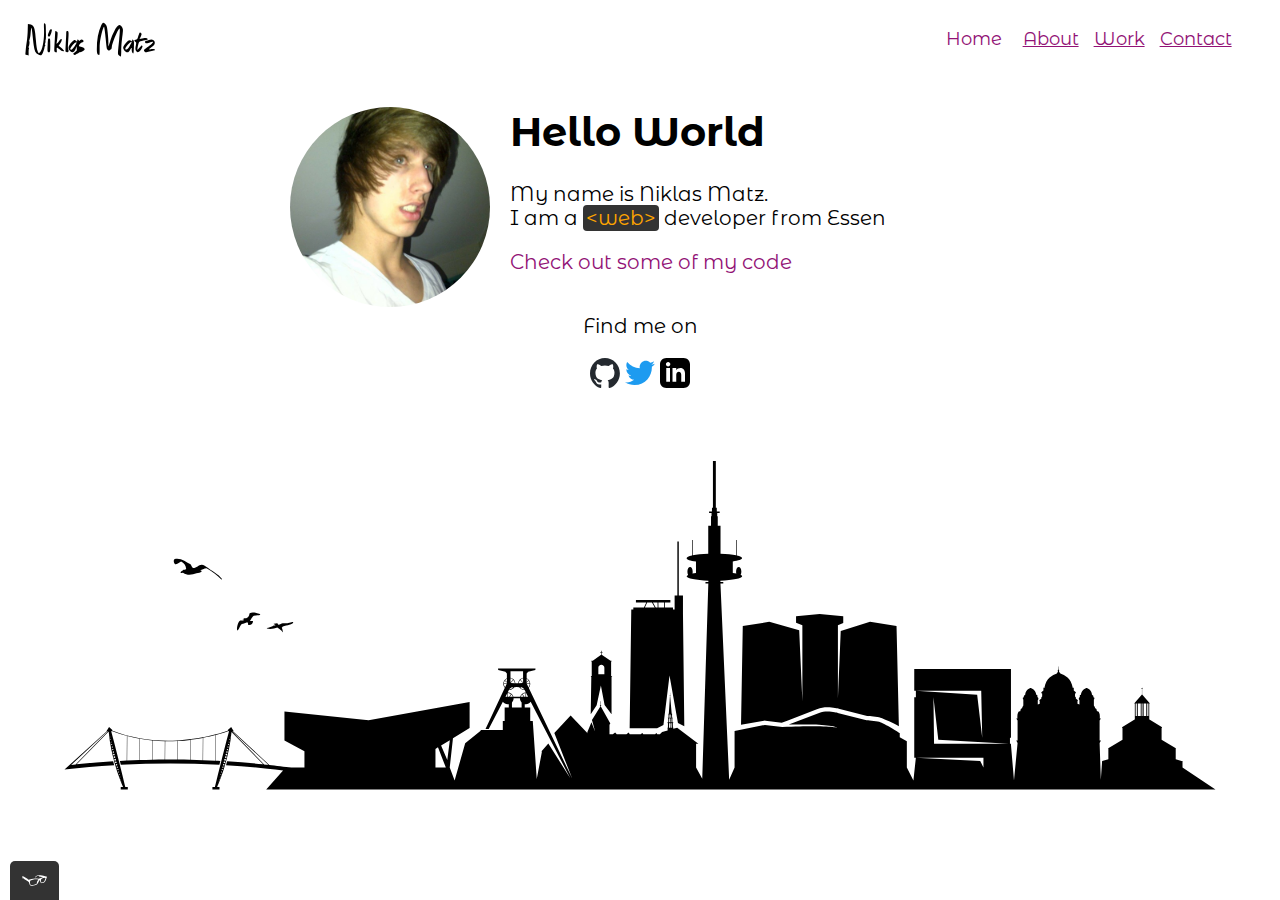
<file: index.html>
<!DOCTYPE html>
<html lang="en">

<head>
  <meta charset="UTF-8" />
  <meta name="viewport" content="width=device-width, initial-scale=1.0">
  <title>Niklas Matz - Portfolio</title>
  <link rel="icon" type="image/ico" href="img/favicon.ico">
  <link rel="stylesheet" type="text/css" href="css/normalize.css">
  <link rel="preconnect" href="https://fonts.googleapis.com">
  <link rel="stylesheet" href="https://fonts.googleapis.com/css2?family=Montserrat+Alternates:ital,wght@0,400;0,600;1,400&display=swap">
  <link rel="preconnect" href="https://fonts.gstatic.com" crossorigin>
  <link href="https://fonts.googleapis.com/css2?family=Handjet:wght@200;300;400;700&display=swap" rel="stylesheet">
  <link rel="stylesheet" type="text/css" href="css/style.production.css">
</head>

<body>
  <header class="header">
    <img class="logo" src="img/logo.svg" alt="Logo from Niklas Matz">
    <nav class="nav">
      <ul class="navl">
        <li class="navi"><a class="home" href="index.html">Home</a></li>
        <li class="navi"><a class="about" href="about.html">About</a></li>
        <li class="navi"><a class="work" href="work.html">Work</a></li>
        <li class="navi"><a class="contact" href="contact.html">Contact</a></li>
      </ul>
    </nav>
  </header>
  <main class="home">
    <img class="propic" src="img/temp_placeholder.jpg"
      alt="12 year old Picture of myself i found on google(its the only one)">
    <h1>Hello World</h1>
    <p>My name is Niklas Matz.<br>I am a <span class="highlight">&lt;web&gt;</span> developer from Essen</p>
    <a href="https://github.com">Check out some of my code</a>
  </main>
  <footer class="foot">
    <p>Find me on</p>
    <div class="socials">
      <a href="https://github.com/"><img src="img/github.svg" alt="github logo linked to  my github"></a>
      <a href="https://twitter.com/"><img src="img/twitter.svg" alt="twitter logo linked to my twitter"></a>
      <a href="https://www.linkedin.com/"><img src="img/linkedin.svg" alt="linked in logo linked to my linked in"></a>
    </div>
    <div class="il">
      <img class="skylined" src="img/esdark.svg" alt="Skyline from the Town Niklas comes from, Essen">
      <img class="skylinel" src="img/eslight.svg" alt="Skyline from the Town Niklas comes from, Essen">
    </div>
  </footer>
  <script src="js/tota11y.min.js"></script>
</body>

</html>
</file>
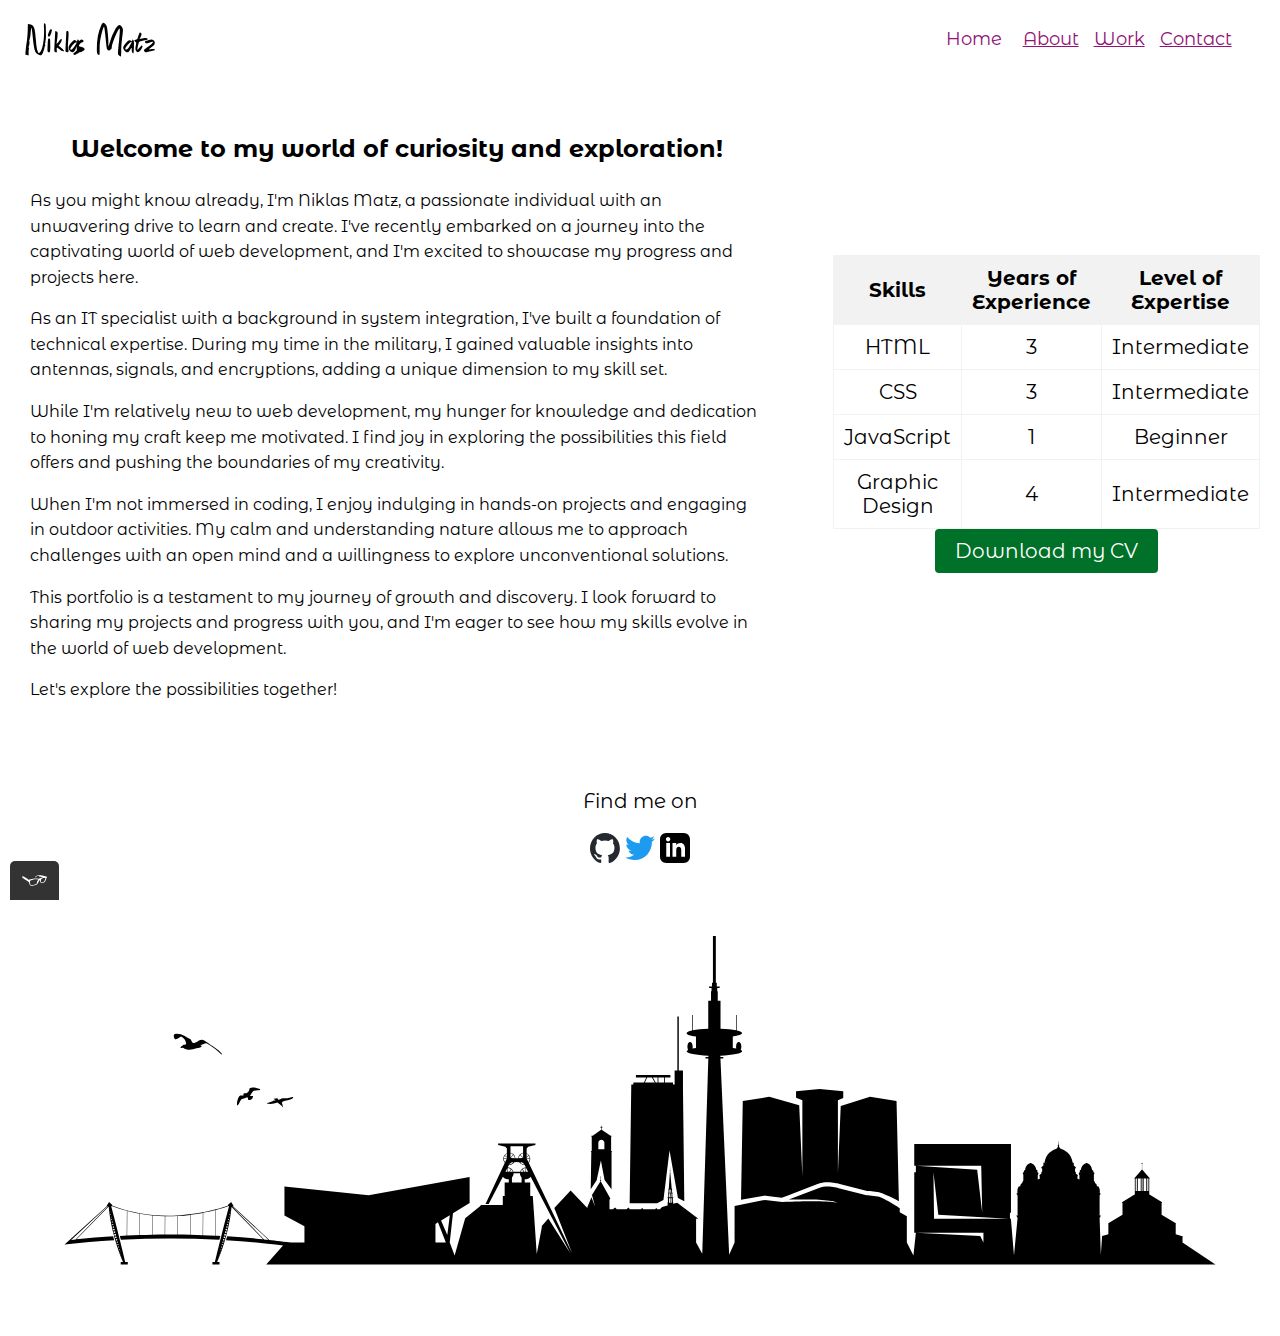
<file: about.html>
<!DOCTYPE html>
<html lang="en">

<head>
  <meta charset="UTF-8" />
  <meta name="viewport" content="width=device-width, initial-scale=1.0">
  <title>Unveiling the Craft: Niklas Matz's Journey</title>
  <link rel="icon" type="image/ico" href="img/favicon.ico">
  <link rel="stylesheet" type="text/css" href="css/normalize.css">
  <link rel="preconnect" href="https://fonts.googleapis.com">
  <link rel="stylesheet" href="https://fonts.googleapis.com/css2?family=Montserrat+Alternates:ital,wght@0,400;0,600;1,400&display=swap">
  <link rel="preconnect" href="https://fonts.gstatic.com" crossorigin>
  <link href="https://fonts.googleapis.com/css2?family=Handjet:wght@200;300;400;700&display=swap" rel="stylesheet">
  <link rel="stylesheet" type="text/css" href="css/style.production.css">
</head>

<body>
  <header class="header">
    <img class="logo" src="img/logo.svg" alt="Logo from Niklas Matz">
    <nav class="nav">
      <ul class="navl">
        <li class="navi"><a class="home" href="index.html">Home</a></li>
        <li class="navi"><a class="about" href="about.html">About</a></li>
        <li class="navi"><a class="work" href="work.html">Work</a></li>
        <li class="navi"><a class="contact" href="contact.html">Contact</a></li>
      </ul>
    </nav>
  </header>
  <main class="aboutcontent">
    <article class="abouttext">
      <h2 class="aboutheading">Welcome to my world of curiosity and exploration!</h2>
      <p>As you might know already, I'm Niklas Matz, a passionate individual with an unwavering drive to learn and
        create. I've recently embarked on a journey into the captivating world of web development, and I'm excited to
        showcase my progress and projects here.</p>
      <p>As an IT specialist with a background in system integration, I've built a foundation of technical expertise.
        During my time in the military, I gained valuable insights into antennas, signals, and encryptions, adding a
        unique dimension to my skill set.</p>
      <p>While I'm relatively new to web development, my hunger for knowledge and dedication to honing my craft keep me
        motivated. I find joy in exploring the possibilities this field offers and pushing the boundaries of my
        creativity.</p>
      <p>When I'm not immersed in coding, I enjoy indulging in hands-on projects and engaging in outdoor activities. My
        calm and understanding nature allows me to approach challenges with an open mind and a willingness to explore
        unconventional solutions.</p>
      <p>This portfolio is a testament to my journey of growth and discovery. I look forward to sharing my projects and
        progress with you, and I'm eager to see how my skills evolve in the world of web development.</p>
      <p>Let's explore the possibilities together!</p>
    </article>
    <section class="skills-section">
      <table class="skills-table">
        <thead>
          <tr>
            <th>Skills</th>
            <th>Years of Experience</th>
            <th>Level of Expertise</th>
          </tr>
        </thead>
        <tbody>
          <tr>
            <td>HTML</td>
            <td>3</td>
            <td>Intermediate</td>
          </tr>
          <tr>
            <td>CSS</td>
            <td>3</td>
            <td>Intermediate</td>
          </tr>
          <tr>
            <td>JavaScript</td>
            <td>1</td>
            <td>Beginner</td>
          </tr>
          <tr>
            <td>Graphic Design</td>
            <td>4</td>
            <td>Intermediate</td>
          </tr>
        </tbody>
      </table>
      <a href="files/cv.pdf" class="btn cv" download>Download my CV</a>
    </section>

  </main>

  <footer class="foot">
    <p>Find me on</p>
    <div class="socials">
      <a href="https://github.com/"><img src="img/github.svg" alt="github logo linked to  my github"></a>
      <a href="https://twitter.com/"><img src="img/twitter.svg" alt="twitter logo linked to my twitter"></a>
      <a href="https://www.linkedin.com/"><img src="img/linkedin.svg" alt="linked in logo linked to my linked in"></a>
    </div>
    <div class="il">
      <img class="skylined" src="img/esdark.svg" alt="Skyline from the Town Niklas comes from, Essen">
      <img class="skylinel" src="img/eslight.svg" alt="Skyline from the Town Niklas comes from, Essen">
    </div>
  </footer>
  <script src="js/tota11y.min.js"></script>
</body>

</html>
</file>
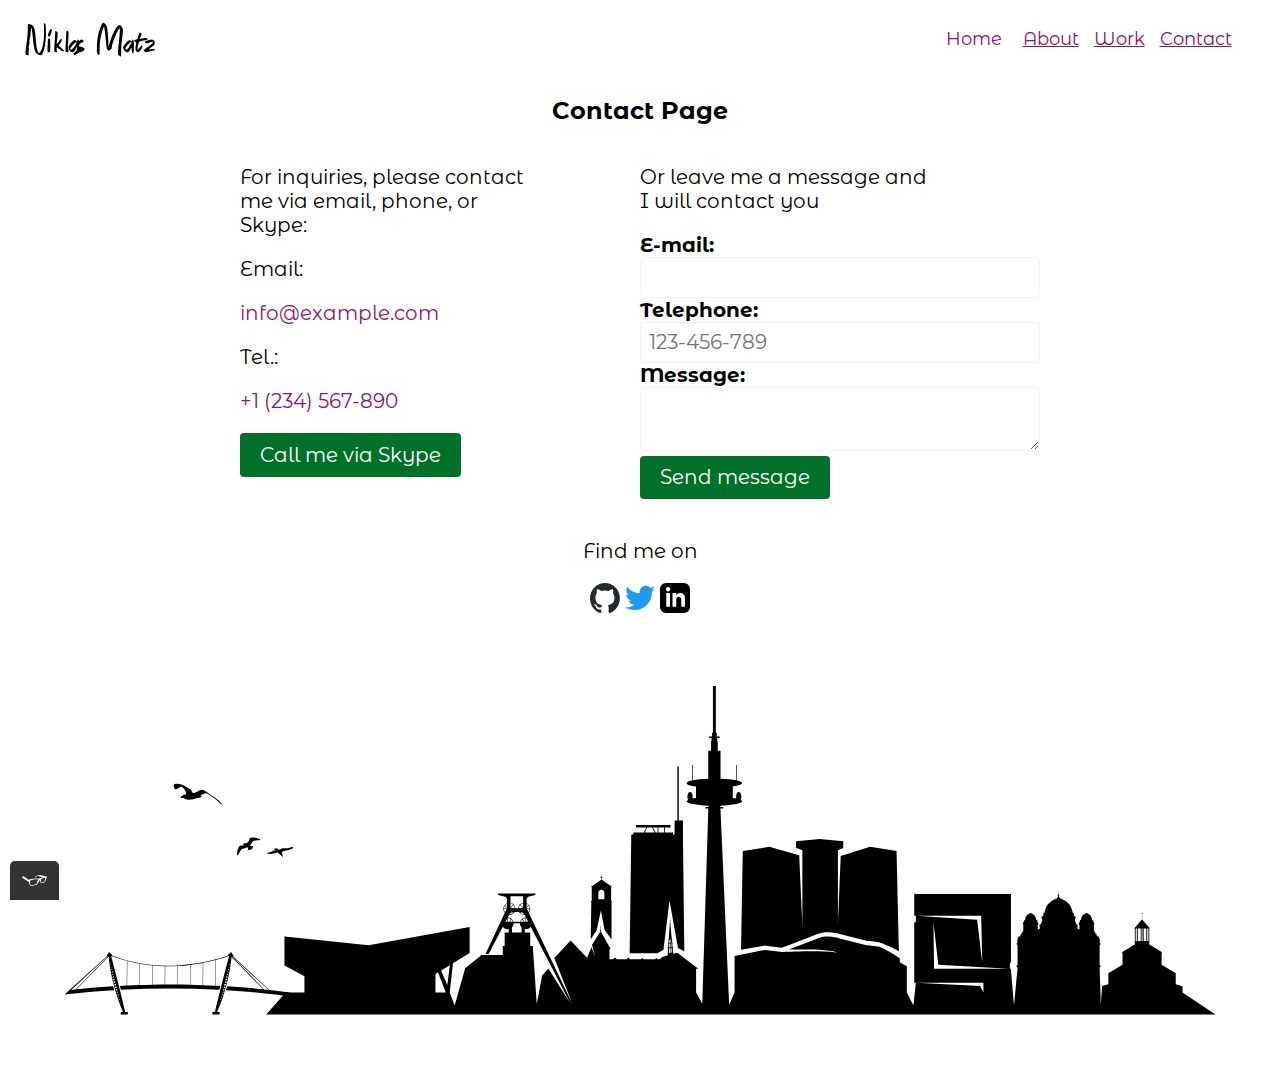
<file: contact.html>
<!DOCTYPE html>
<html lang="en">

<head>
  <meta charset="UTF-8" />
  <meta name="viewport" content="width=device-width, initial-scale=1.0">
  <title>Get in Touch with Niklas Matz</title>
  <link rel="icon" type="image/ico" href="img/favicon.ico">
  <link rel="stylesheet" type="text/css" href="css/normalize.css">
  <link rel="preconnect" href="https://fonts.googleapis.com">
  <link rel="stylesheet" href="https://fonts.googleapis.com/css2?family=Montserrat+Alternates:ital,wght@0,400;0,600;1,400&display=swap">
  <link rel="preconnect" href="https://fonts.gstatic.com" crossorigin>
  <link href="https://fonts.googleapis.com/css2?family=Handjet:wght@200;300;400;700&display=swap" rel="stylesheet">
  <link rel="stylesheet" type="text/css" href="css/style.production.css">
</head>

<body>
  <header class="header">
    <img class="logo" src="img/logo.svg" alt="Logo from Niklas Matz">
    <nav class="nav">
      <ul class="navl">
        <li class="navi"><a class="home" href="index.html">Home</a></li>
        <li class="navi"><a class="about" href="about.html">About</a></li>
        <li class="navi"><a class="work" href="work.html">Work</a></li>
        <li class="navi"><a class="contact" href="contact.html">Contact</a></li>
      </ul>
    </nav>
  </header>
  <main>
    <h1 class="contact-page-title">Contact Page</h1>
    <div class="contact-content">
      <section class="contact-info">
        <p class="contact-message">For inquiries, please contact me via email, phone, or Skype:</p>
        <ul class="contact-list">
          <li>
            <p>Email:</p>
            <a href="mailto:info@example.com">info@example.com</a>
          </li>
          <li>
            <p>Tel.:</p>
            <a href="tel:+1234567890">+1 (234) 567-890</a>
          </li>
        </ul>
        <a href="skype:example" class="btn">Call me via Skype</a>
      </section>
      <section class="contact-form">
        <p class="contact-message">Or leave me a message and I will contact you</p>
        <form action="/" method="get" id="contact-form" class="contact-form" onsubmit="alert('Thanks for contacting me!')">
          <div class="form-group">
            <label for="email" class="standard-label">E-mail:</label>
            <input type="email" id="email" name="email" class="form-control" required>
          </div>
          <div class="form-group">
            <label for="telephone" class="standard-label">Telephone:</label>
            <input type="tel" id="telephone" name="telephone" class="form-control" pattern="\d{3}[\-]\d{3}[\-]\d{4}" placeholder="123-456-789">
          </div>
          <div class="form-group">
            <label for="message" class="standard-label">Message:</label>
            <textarea id="message" name="message" class="form-control" maxlength="250" required></textarea>
          </div>
          <div class="form-group">
            <input type="submit" value="Send message" class="btn">
          </div>
        </form>
      </section>
    </div>
  </main>
  <footer class="foot">
    <p>Find me on</p>
    <div class="socials">
      <a href="https://github.com/"><img src="img/github.svg" alt="github logo linked to  my github"></a>
      <a href="https://twitter.com/"><img src="img/twitter.svg" alt="twitter logo linked to my twitter"></a>
      <a href="https://www.linkedin.com/"><img src="img/linkedin.svg" alt="linked in logo linked to my linked in"></a>
    </div>
    <div class="il">
      <img class="skylined" src="img/esdark.svg" alt="Skyline from the Town Niklas comes from, Essen">
      <img class="skylinel" src="img/eslight.svg" alt="Skyline from the Town Niklas comes from, Essen">
    </div>
  </footer>
  <script src="js/tota11y.min.js"></script>
</body>

</html>
</file>
<file: css/style.production.css>
/*
* Prefixed by https://autoprefixer.github.io
* PostCSS: v8.4.14,
* Autoprefixer: v10.4.7
* Browsers: last 4 version
*/

body {
  color: #000;
  background-color: #fff;
  font-family: "Montserrat Alternates", sans-serif;
  font-size: 20px;
  line-height: normal;
}

body header {
  display: -webkit-box;
  display: -ms-flexbox;
  display: flex;
  -webkit-box-pack: justify;
      -ms-flex-pack: justify;
          justify-content: space-between;
  font-size: 18px;
  width: 97%;
  padding: 10px;
}

body header:last-child {
  -webkit-box-flex: 1;
      -ms-flex-positive: 1;
          flex-grow: 1;
  text-align: right;
}

a {
  color: #921276;
  text-decoration: none;
  -webkit-transition: all 200ms;
  -o-transition: all 200ms;
  transition: all 200ms;
}

a:hover {
  color: var(linkh);
  text-decoration: underline;
}

a:active {
  color: #690955;
}

a:visited {
  color: #a10094;
}

.navl {
  margin: 20;
  padding: 0;
  list-style: none;
}

.logo {
  width: 12%;
  min-width: 160px;
}

.navi {
  display: inline-block;
  margin-left: 10px;
}

.navi a {
  padding: 5px 10px;
  text-decoration: underline;
  -webkit-box-shadow: inset 0 0 0 0 #146d8d;
          box-shadow: inset 0 0 0 0 #146d8d;
  margin: 0 -0.25rem;
  padding: 0 0.25rem;
  -webkit-transition: color 0.3s ease-in-out, -webkit-box-shadow 0.3s ease-in-out;
  transition: color 0.3s ease-in-out, -webkit-box-shadow 0.3s ease-in-out;
  -o-transition: color 0.3s ease-in-out, box-shadow 0.3s ease-in-out;
  transition: color 0.3s ease-in-out, box-shadow 0.3s ease-in-out;
  transition: color 0.3s ease-in-out, box-shadow 0.3s ease-in-out, -webkit-box-shadow 0.3s ease-in-out;
}

.navi a:hover {
  text-decoration: none;
  -webkit-box-shadow: inset 100px 0 0 0 #00d7e6;
          box-shadow: inset 100px 0 0 0 #00d7e6;
}

.navi a.home {
  padding: 5px 10px;
  text-decoration: none;
}

.navi a.home:hover {
  text-decoration: underline;
}

.home {
  max-width: 700px;
  margin: 0 auto;
}

.propic {
  float: left;
  border-radius: 50%;
  width: 200px;
  height: 200px;
  -o-object-fit: cover;
     object-fit: cover;
  -o-object-position: center;
     object-position: center;
  margin-right: 20px;
}

.highlight {
  background-color: #333333;
  color: orange;
  padding: 1px 3px;
  border-radius: 4px;
}

.foot {
  padding: 20px;
  text-align: center;
}

.socials img {
  width: 30px;
  height: 30px;
}

h1.contact-page-title {
  font-size: 24px;
  margin-bottom: 20px;
  text-align: center;
}

.contact-content {
  display: -webkit-box;
  display: -ms-flexbox;
  display: flex;
  max-width: 800px;
  margin: 0 auto;
}

.contact-info,
.contact-form {
  -webkit-box-flex: 1;
      -ms-flex: 1;
          flex: 1;
}

.contact-message {
  width: 300px;
  font-size: 20px;
}

.contact-list {
  display: block;
  list-style: none;
  padding: 0;
}

.contact-form {
  max-width: 400px;
}

.standard-label {
  display: block;
  font-weight: bold;
}

.form-control {
  width: 100%;
  padding: 8px;
  border: 1px solid #f2f2f2;
  border-radius: 4px;
}

.btn {
  display: inline-block;
  padding: 10px 20px;
  background-color: #007128;
  color: #fff;
  border: none;
  border-radius: 4px;
  cursor: pointer;
  opacity: 1;
  font-family: inherit;
  -webkit-transition-duration: 200ms;
       -o-transition-duration: 200ms;
          transition-duration: 200ms;
  -webkit-transition-property: opacity;
  -o-transition-property: opacity;
  transition-property: opacity;
}

.btn:hover {
  background-color: #006633;
  color: #fff;
  text-decoration: none;
  opacity: 0.8;
  cursor: pointer;
}

.aboutcontent {
  display: -webkit-box;
  display: -ms-flexbox;
  display: flex;
  -ms-flex-wrap: wrap;
      flex-wrap: wrap;
  -webkit-box-pack: center;
      -ms-flex-pack: center;
          justify-content: center;
  gap: 20px;
  margin: 0 auto;
}

.abouttext {
  -webkit-box-flex: 1;
      -ms-flex: 1;
          flex: 1;
  padding: 20px;
  font-size: 16px;
  line-height: 1.6;
  width: 30%;
  max-width: 800px;
  padding: 20px;
}

.aboutheading {
  text-align: center;
}

@media screen and (max-width: 767px) {
  .abouttext {
    font-size: 14px;
  }
}

@media screen and (min-width: 768px) and (max-width: 991px) {
  .aboutcontent {
    -webkit-box-orient: vertical;
    -webkit-box-direction: normal;
        -ms-flex-direction: column;
            flex-direction: column;
    -webkit-box-align: center;
        -ms-flex-align: center;
            align-items: center;
  }

  .abouttext {
    padding: 15px;
  }

  .skills-table {
    width: 100%;
  }
}

@media screen and (min-width: 992px) {
  .abouttext {
    padding: 30px;
  }
}

.skills-section {
  display: -webkit-box;
  display: -ms-flexbox;
  display: flex;
  -webkit-box-orient: vertical;
  -webkit-box-direction: normal;
      -ms-flex-direction: column;
          flex-direction: column; 
  -webkit-box-align: center; 
      -ms-flex-align: center; 
          align-items: center; 
  -webkit-box-pack: center; 
      -ms-flex-pack: center; 
          justify-content: center; 
  padding: 20px;
  text-align: center;
}

.skills-section .skills-table {
  width: 300px;
  border-collapse: collapse;
  margin: 0 auto;
}

.skills-section .skills-table th {
  padding: 10px;
  border: 1px solid #f2f2f2;
}

.skills-section .skills-table td {
  padding: 10px;
  border: 1px solid #f2f2f2;
}

.skills-section .skills-table th {
  background-color: #f2f2f2;
}

.skills-section .skills-table td {
  text-align: center;
}

.skills-section .skills-table {
  @media screen and (max-width: 767px) {
    width: 100%;
  }
}

.gritem {
  background-color: #f2f2f2;
  padding: 20px;
  text-align: center;
  -webkit-box-shadow: 0 2px 4px rgba(0, 0, 0, 0.2);
          box-shadow: 0 2px 4px rgba(0, 0, 0, 0.2);
  border-radius: 4px;
  -webkit-transition: -webkit-box-shadow 0.3s ease-in-out;
  transition: -webkit-box-shadow 0.3s ease-in-out;
  -o-transition: box-shadow 0.3s ease-in-out;
  transition: box-shadow 0.3s ease-in-out;
  transition: box-shadow 0.3s ease-in-out, -webkit-box-shadow 0.3s ease-in-out;
}

.grid {
  display: -ms-grid;
  display: grid;
  grid-template-columns: repeat(auto-fit, minmax(200px, 1fr));
  grid-gap: 20px;
  padding: 20px;
  margin: 0 100px;
}

.gritem .item-title {
  font-size: 20px;
  margin-bottom: 10px;
}

.gritem .item img {
  width: 150px;
  height: 150px;
  -o-object-fit: cover;
     object-fit: cover;
  border-radius: 50%;
  margin-bottom: 10px;
}

.gritem .item-description {
  font-size: 14px;
}

.gritem:hover {
  -webkit-box-shadow: none;
          box-shadow: none;
}

* {
  -webkit-box-sizing: border-box;
          box-sizing: border-box;
}

@media screen and (max-width: 768px) {
  h1 {
    font-size: 20px;
  }
}

.il {
  position: relative;
  top: 0;
  left: 0;
}

.skylined {
  display: none;
  width: 97%;
  position: relative;
  top: 0;
  left: 0;
}

.cloud {
  width: 90px;
  position: absolute;
  top: 30px;
  left: 30px;
  -webkit-animation-duration: 20s;
          animation-duration: 20s;
  -webkit-animation-name: cloud;
          animation-name: cloud;
  -webkit-animation-iteration-count: infinite;
          animation-iteration-count: infinite;
  -webkit-animation-direction: alternate;
          animation-direction: alternate;
  -webkit-animation-timing-function: linear;
          animation-timing-function: linear;
}

@-webkit-keyframes cloud {
  from {
    -webkit-transform: translate(30px, 70px);
            transform: translate(30px, 70px);
  }

  to {
    -webkit-transform: translate(250px, 50px);
            transform: translate(250px, 50px);
  }
}

@keyframes cloud {
  from {
    -webkit-transform: translate(30px, 70px);
            transform: translate(30px, 70px);
  }

  to {
    -webkit-transform: translate(250px, 50px);
            transform: translate(250px, 50px);
  }
}
</file>
